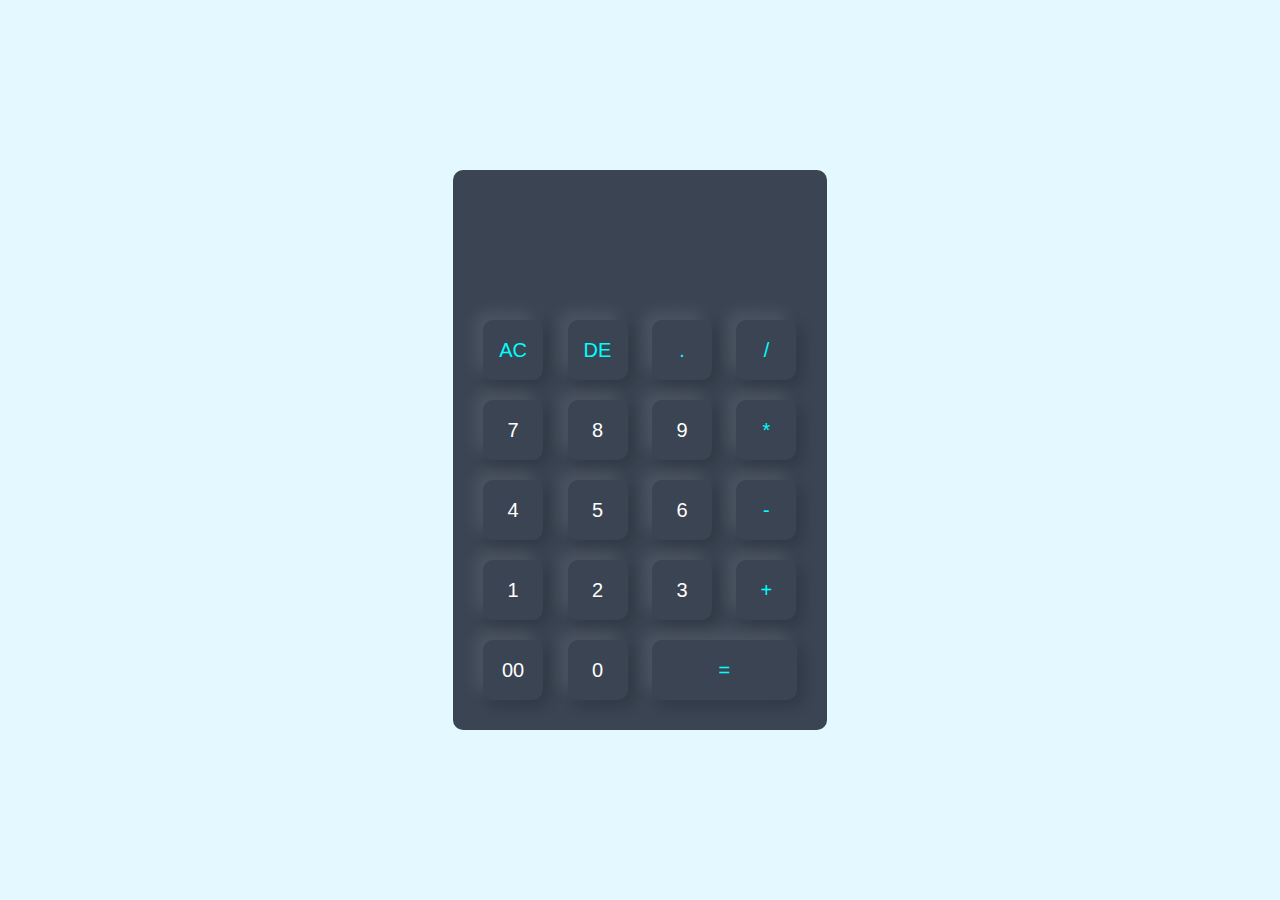
<file: Calculator/index.html>
<!DOCTYPE html>
<html>
    <head>
        <meta name="viewport" content="width=device-width, initial-scale=1.0">
        <title>
            Calculator
        </title>
        <link rel="stylesheet" href="style.css">
    </head>
    <body>
        <div class="container">
            <div class="calculator">
                <form>
                    <div class="display">
                        <input type="text" name="display">

                    </div>
                    <div>
                        <input type="button" value="AC"onclick="display.value = ''"class="operator">
                        <input type="button" value="DE"onclick="display.value = display.value.toString().slice(0,-1)"class="operator">
                        <input type="button" value="."onclick="display.value += '.'" class="operator">
                        <input type="button" value="/"onclick="display.value += '/'" class="operator">
                    </div>
                    <div>
                        <input type="button" value="7" onclick="display.value += '7'">
                        <input type="button" value="8" onclick="display.value += '8'">
                        <input type="button" value="9"onclick="display.value += '9'">
                        <input type="button" value="*"onclick="display.value += '*'" class="operator">
                    </div>
                    <div>
                        <input type="button" value="4" onclick="display.value += '4'">
                        <input type="button" value="5"onclick="display.value += '5'">
                        <input type="button" value="6"onclick="display.value += '6'">
                        <input type="button" value="-"onclick="display.value += '-'"class="operator">
                    </div>
                    <div>
                        <input type="button" value="1"onclick="display.value += '1'">
                        <input type="button" value="2"onclick="display.value += '2'">
                        <input type="button" value="3"onclick="display.value += '3'">
                        <input type="button" value="+"onclick="display.value += '+'"class="operator">
                    </div>
                    <div>
                        <input type="button" value="00"onclick="display.value += '00'">
                        <input type="button" value="0"onclick="display.value += '0'">
                        <input type="button" value="=" onclick="display.value = eval(display.value)" class="equal operator">
                        
                    </div>
                </form>
            </div>
        </div>



    </body>


</html>
</file>
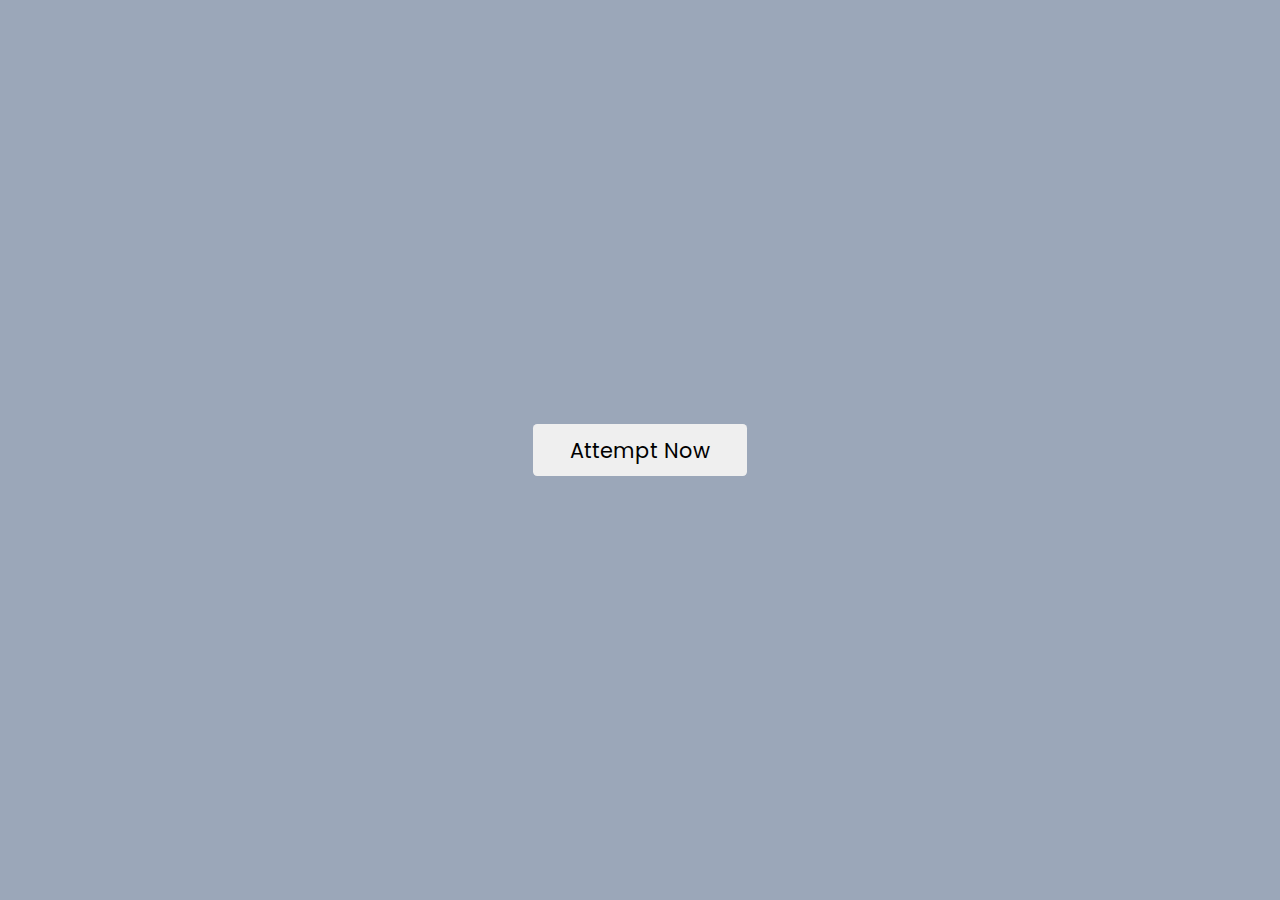
<file: quiz_website/index.html>
<!DOCTYPE html>
<html lang="en">
  <head>
    <meta name="viewport" content="width=device-width, initial-scale=1.0" />
    <title>Quiz Website</title>
    <!-- Google Font -->
    <link
      href="https://fonts.googleapis.com/css2?family=Poppins:wght@400;600&display=swap"
      rel="stylesheet"
    />
    <!-- Stylesheet -->
    <link rel="stylesheet" href="style.css" />
  </head>
  <body>
    <div class="start-screen">
      <button id="start-button">Attempt Now</button>
    </div>
    <div id="display-container">
      <div class="header">
        <div class="number-of-count">
          <span class="number-of-question">1 of 3 questions</span>
        </div>
        <div class="timer-div">
          <img src="timer.png" />
          <span class="time-left">10s</span>
        </div>
      </div>
      <div id="container">
        <!-- questions and options will be displayed here -->
      </div>
      <button id="next-button">Next</button>
    </div>
    <div class="score-container hide">
      <div id="user-score">Demo Score</div>
      <button id="restart">Restart</button>
    </div>
    <!-- Script -->
    <script src="script.js"></script>
  </body>
</html>
</file>
<file: Calculator/style.css>
*{
    margin: 0;
    padding: 0;
    font-family: 'Poppins', sans-serif;
    box-sizing: border-box;
}

.container{
    width: 100%;
    height: 100vh;
    background: #e3f9ff;
    display: flex;
    align-items: center;
    justify-content: center;
}

.calculator{
    background: #3a4452;
    padding: 20px;
    border-radius: 10px;

}
.calculator form input{
    border: 0;
    outline: 0;
    width: 60px;
    height: 60px;
    border-radius: 10px;
    box-shadow: -8px -8px 15px rgba(255,255,255,0.1), 5px 5px 15px rgba(0,0,0,0.2);
    background: transparent;
    font-size: 20px;
    color: #fff;
    cursor: pointer;
    margin: 10px;
}
form .display{
    display: flex;
    justify-content: flex-end;
    margin: 20px 0;
}
form .display input{
    text-align: right;
    flex: 1;
    font-size: 45px;
    box-shadow: none;
}
form input.equal{
    width: 145px;
}
form input.operator{
    color: aqua;
}
</file>
<file: quiz_website/style.css>
* {
    padding: 0;
    margin: 0;
    box-sizing: border-box;
    font-family: "Poppins", sans-serif;
  }
  body {
    background-color: #9ba7b9;
  }
  .start-screen,
  .score-container {
    position: absolute;
    top: 0;
    width: 100%;
    height: 100%;
    display: flex;
    flex-direction: column;
    align-items: center;
    justify-content: center;
  }
  button {
    border: none;
    outline: none;
    cursor: pointer;
  }
  #start-button,
  #restart {
    font-size: 1.3em;
    padding: 0.5em 1.8em;
    border-radius: 0.2em;
  }
  #restart {
    margin-top: 0.9em;
  }
  #display-container {
    background-color: #ffffff;
    padding: 3.1em 1.8em;
    width: 80%;
    max-width: 37.5em;
    margin: 0 auto;
    position: absolute;
    transform: translate(-50%, -50%);
    top: 50%;
    left: 50%;
    border-radius: 0.6em;
  }
  .header {
    margin-bottom: 1.8em;
    display: flex;
    justify-content: space-between;
    align-items: center;
    padding-bottom: 0.6em;
    border-bottom: 0.1em solid #c0bfd2;
  }
  .timer-div {
    background-color: #e1f5fe;
    width: 7.5em;
    border-radius: 1.8em;
    display: flex;
    align-items: center;
    justify-content: space-between;
    padding: 0.7em 1.8em;
  }
  .timer-div img{
    height: 30px;
    width: 30px;
  }
  .question {
    margin-bottom: 1.25em;
    font-weight: 600;
  }
  .option-div {
    font-size: 0.9em;
    width: 100%;
    padding: 1em;
    margin: 0.3em 0;
    text-align: left;
    outline: none;
    background: transparent;
    border: 1px solid #c0bfd2;
    border-radius: 0.3em;
  }
  .option-div:disabled {
    color: #000000;
    cursor: not-allowed;
  }
  #next-button {
    font-size: 1em;
    margin-top: 1.5em;
    background-color: #0a69ed;
    color: #ffffff;
    padding: 0.7em 1.8em;
    border-radius: 0.3em;
    float: right;
  }
  .hide {
    display: none;
  }
  .incorrect {
    background-color: #ffdde0;
    color: #d32f2f;
    border-color: #d32f2f;
  }
  .correct {
    background-color: #e7f6d5;
    color: #689f38;
    border-color: #689f38;
  }
  #user-score {
    font-size: 1.5em;
    color: #ffffff;
  }
</file>
